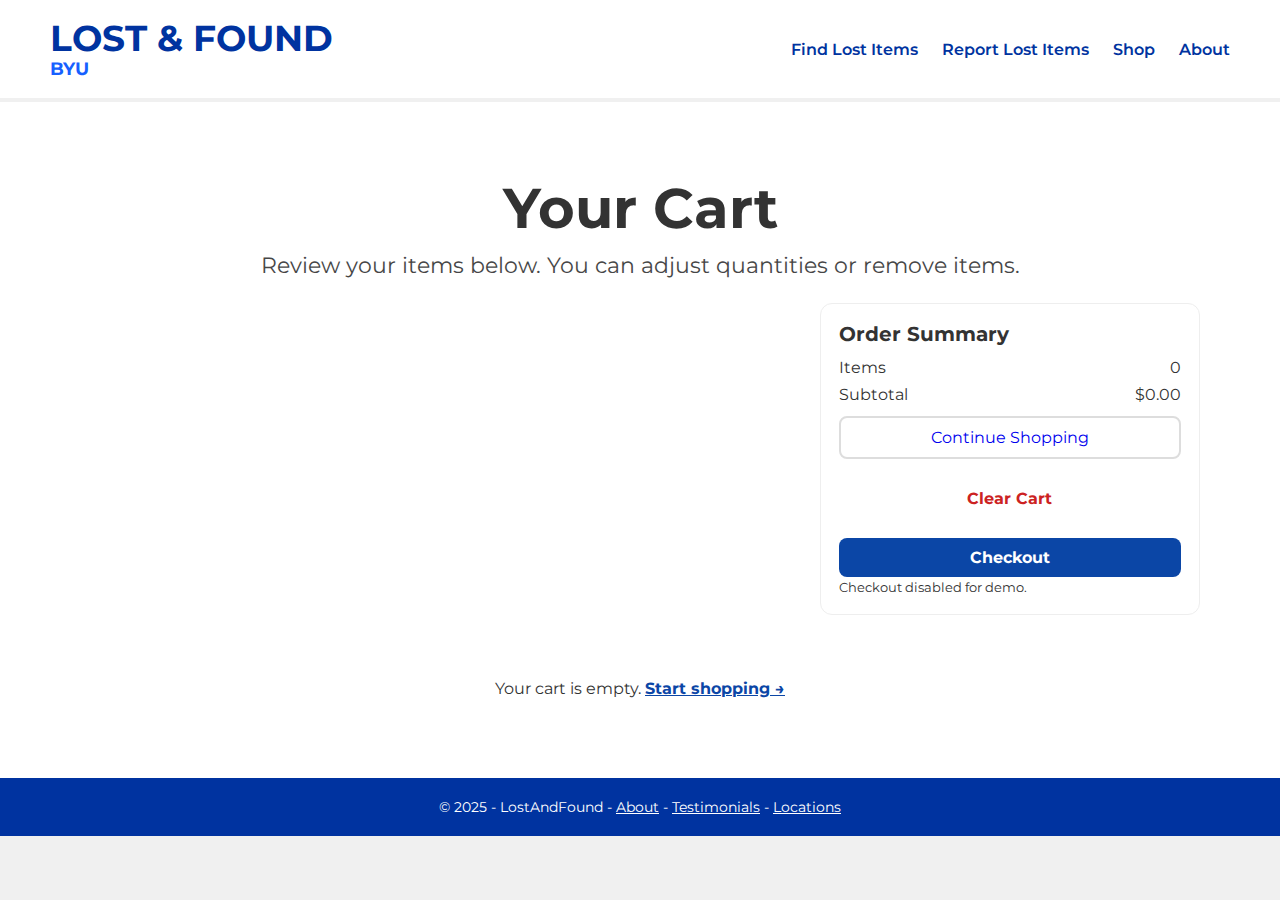
<file: cart.html>
<!DOCTYPE html>
<html lang="en">
  <head>
    <meta charset="UTF-8"/>
    <meta name="viewport" content="width=device-width, initial-scale=1.0"/>
    <title>Your Cart</title>
    <link rel="stylesheet" href="style.css"/>
    <link rel="stylesheet" href="cart.css"/>
    <link href="https://fonts.googleapis.com/css2?family=Montserrat:wght@400;600;700&display=swap" rel="stylesheet"/>
  </head>

  <body>
    <!-- Header (yours) -->
    <header>
      <a href="index.html" class="logo">
        <h1>LOST & FOUND</h1><span>BYU</span>
      </a>
      <nav>
        <a href="index.html">Find Lost Items</a>
        <a href="reportitem.html">Report Lost Items</a>
        <a href="shop.html">Shop</a>
        <a href="about.html">About</a>
      </nav>
    </header>

    <main class="cart">
      <section class="cart-hero">
        <h1>Your Cart</h1>
        <p>Review your items below. You can adjust quantities or remove items.</p>
      </section>

      <section class="cart-wrap">
        <div class="cart-items" id="cartItems"></div>

        <aside class="summary">
          <h2>Order Summary</h2>
          <dl>
            <div><dt>Items</dt><dd id="sumCount">0</dd></div>
            <div><dt>Subtotal</dt><dd id="sumSubtotal">$0.00</dd></div>
          </dl>
          <div class="summary-actions">
            <a href="shop.html" class="ghost">Continue Shopping</a>
            <button id="clearCart" class="link-danger">Clear Cart</button>
            <button id="checkout" class="cta" disabled>Checkout</button>
            <small>Checkout disabled for demo.</small>
          </div>
        </aside>
      </section>

      <p class="empty" id="emptyMsg">Your cart is empty. <a href="shop.html">Start shopping →</a></p>
    </main>

    <!-- Footer (yours) -->
    <footer>
      <p>
        © 2025 - LostAndFound -
        <a href="about.html">About</a> -
        <a href="testimonials.html">Testimonials</a> -
        <a href="locations.html">Locations</a>
      </p>
    </footer>

    <script src="cart.js"></script>
  </body>
</html>
</file>
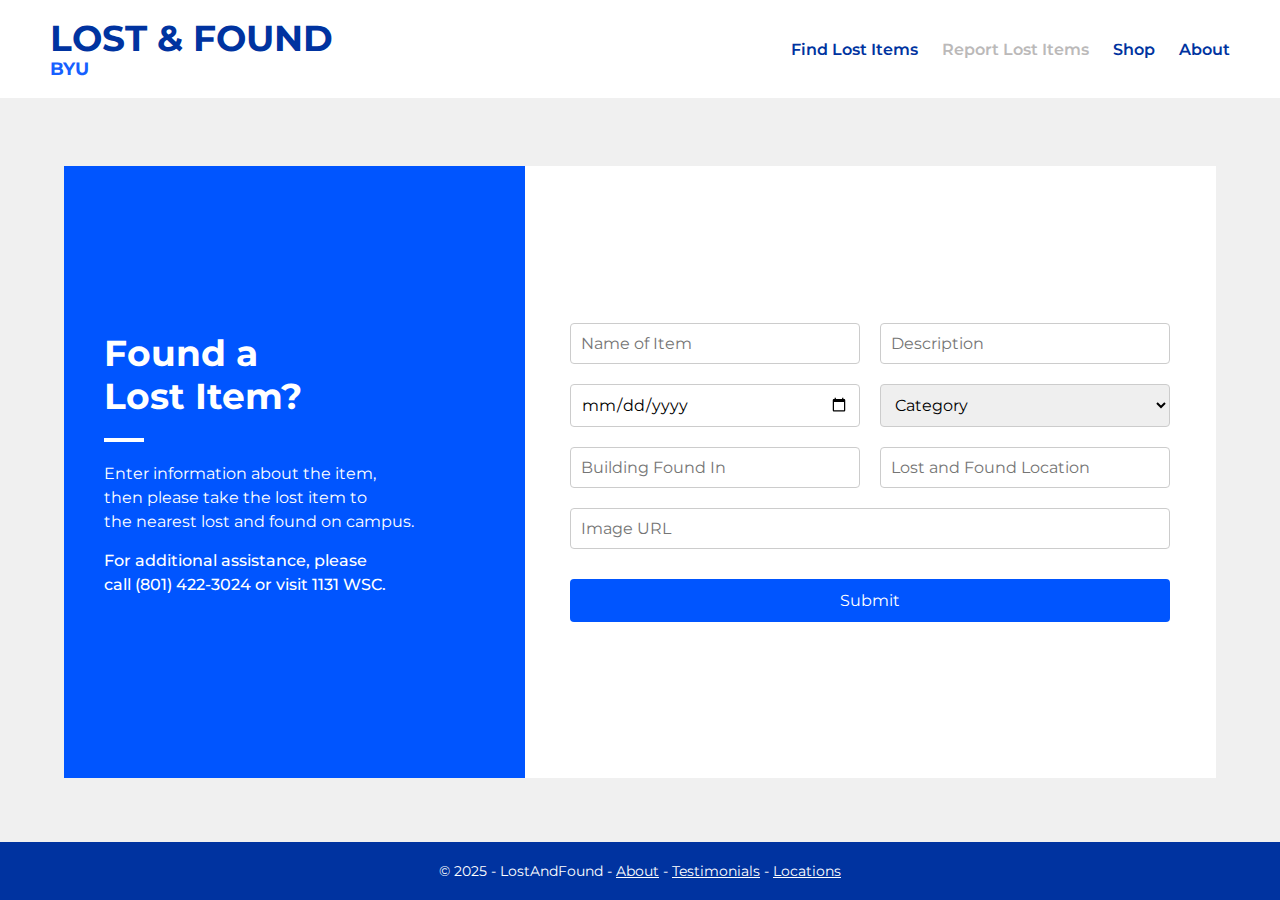
<file: reportitem.html>
<!DOCTYPE html>
<html lang="en">
<head>
  <meta charset="UTF-8" />
  <meta name="viewport" content="width=device-width, initial-scale=1.0" />
  <link href="https://fonts.googleapis.com/css2?family=Montserrat:wght@400;600;700&display=swap" rel="stylesheet">
  <title>Report Lost Item</title>
  <link rel="stylesheet" href="style.css" />
</head>
<body>
    <header>
        <a href="index.html" class="logo">
          <h1>LOST & FOUND</h1>
          <span>BYU</span>
        </a>
        <nav>
          <a href="index.html">Find Lost Items</a>
          <a href="reportitem.html" class="active">Report Lost Items</a>
          <a href="shop.html">Shop</a>
          <a href="about.html">About</a>
        </nav>
      </header>
      

  <main class="report-container">
    <div class="left-panel">
      <h1>Found a<br>Lost Item?</h1>
      <hr />
      <p>
        Enter information about the item,<br />
        then please take the lost item to<br />
        the nearest lost and found on campus.
      </p>
      <p class="contact">
        For additional assistance, please<br />
        call (801) 422-3024 or visit 1131 WSC.
      </p>
    </div>

    <div class="form-panel">
      <form>
        <div class="form-row">
          <input type="text" placeholder="Name of Item" required />
          <input type="text" placeholder="Description" required />
        </div>

        <div class="form-row">
          <input type="date" placeholder="Date Found" required />
          <select required>
            <option disabled selected>Category</option>
            <option>Electronics</option>
            <option>Clothing</option>
            <option>Books</option>
            <option>Other</option>
          </select>
        </div>

        <div class="form-row">
          <input type="text" placeholder="Building Found In" required />
          <input type="text" placeholder="Lost and Found Location" required />
        </div>

        <div class="form-row">
          <input type="url" placeholder="Image URL" />
        </div>

        <button type="submit">Submit</button>
      </form>
    </div>
  </main>

  <footer>
    <p>
      © 2025 - LostAndFound -
      <a href="about.html">About</a> -
      <a href="testimonials.html">Testimonials</a> -
      <a href="locations.html">Locations</a>
    </p>
  </footer>
</body>
</html>
</file>
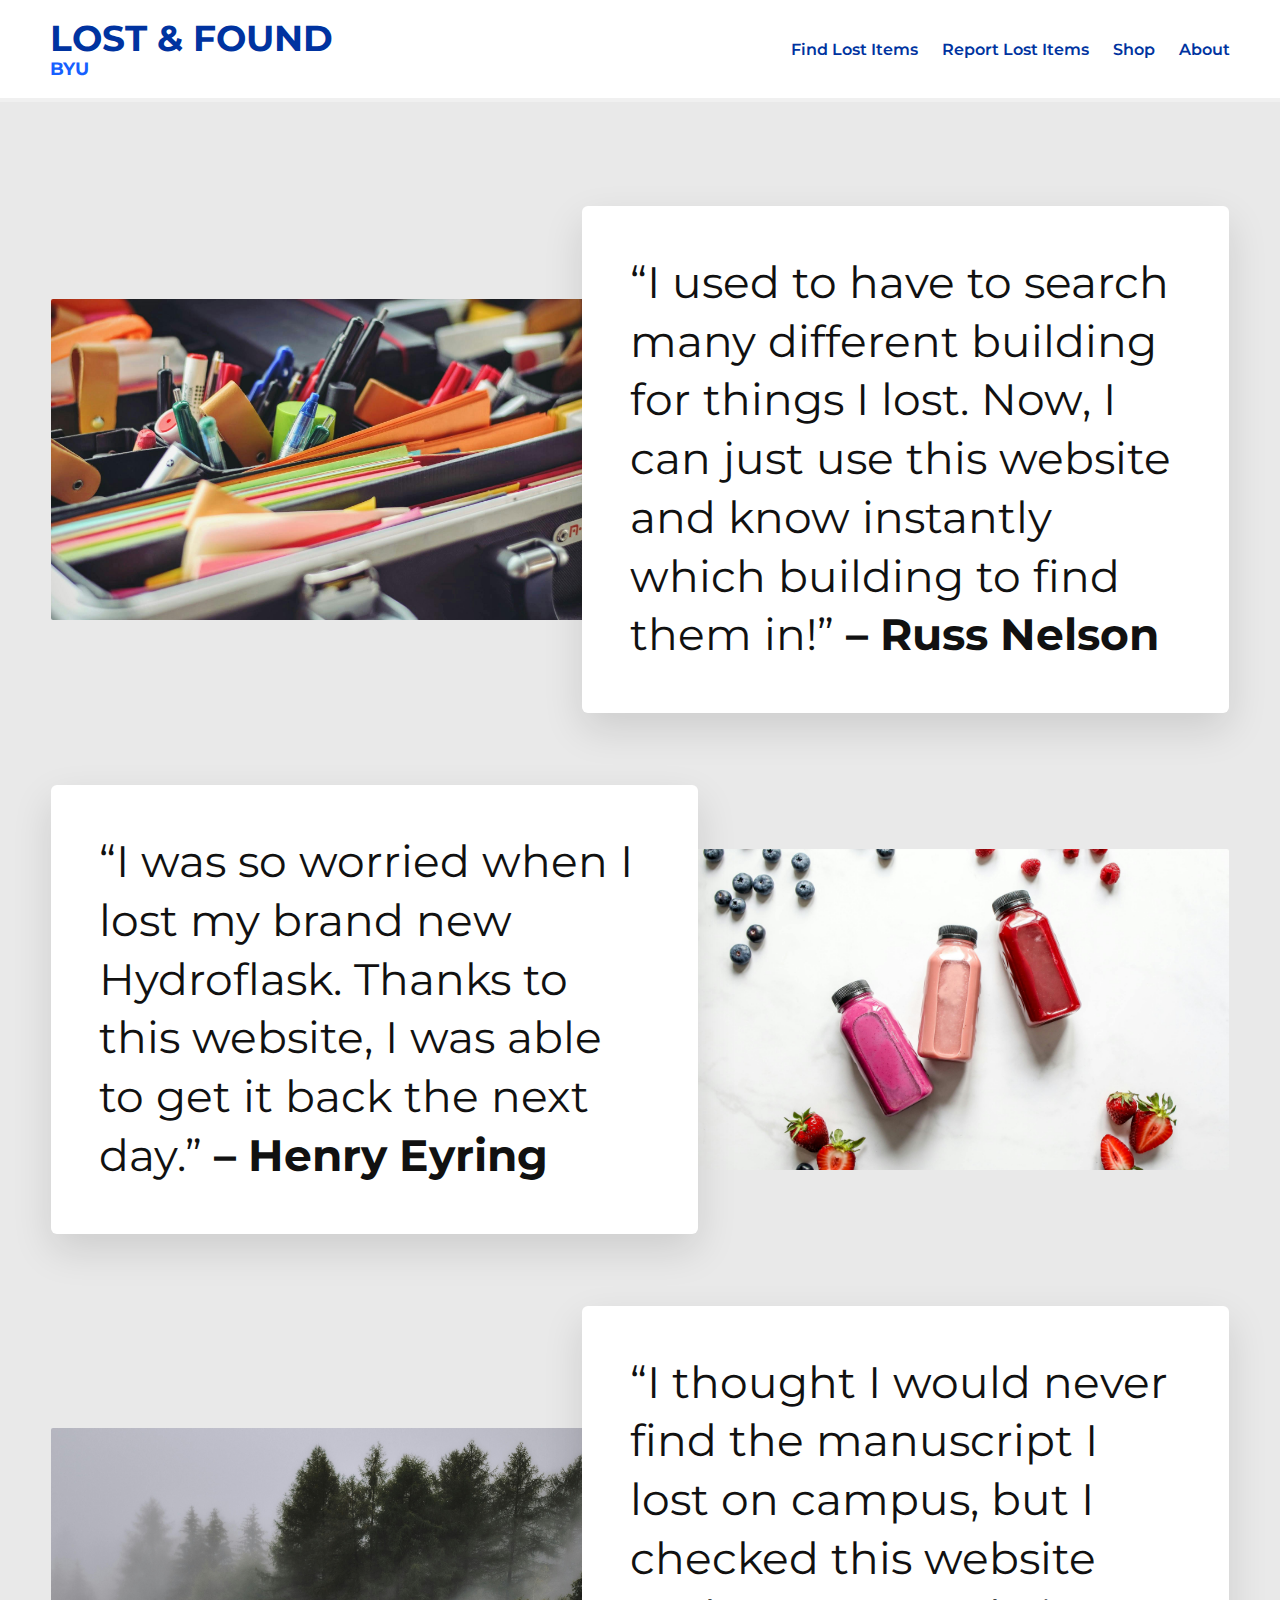
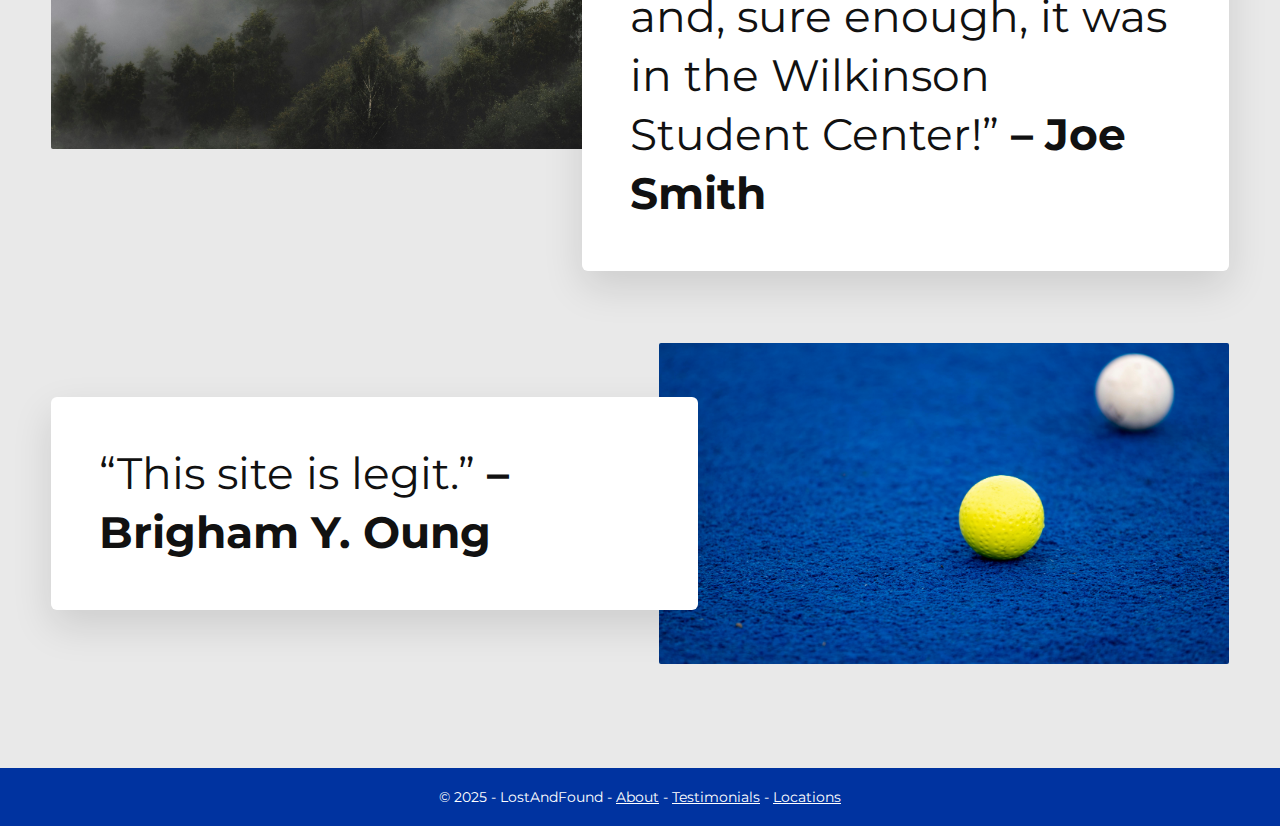
<file: testimonials.html>
<!DOCTYPE html>
<html lang="en">
    <head>
        <meta charset="UTF-8" />
        <meta name="viewport" content="width=device-width, initial-scale=1.0" />
        <title>Testimonials</title>
        <link rel="stylesheet" href="style.css" />
        <link rel="stylesheet" href="testimonials.css" />
        <link href="https://fonts.googleapis.com/css2?family=Montserrat:wght@400;600;700&display=swap" rel="stylesheet" />
      </head>
      
<body>
  <!-- Header -->
  <header>
    <a href="index.html" class="logo">
      <h1>LOST & FOUND</h1>
      <span>BYU</span>
    </a>
    <nav>
      <a href="index.html">Find Lost Items</a>
      <a href="reportitem.html">Report Lost Items</a>
      <a href="shop.html">Shop</a>
      <a href="about.html">About</a>
    </nav>
  </header>
 <!-- Testimonials -->
    <main class="testimonials">

      <!-- Row 1: image left, quote right (overlapping) -->
      <section class="row left">
        <div class="image">
          <img src="images/test-1.jpg" alt="Stationery items floating on a desk" />
        </div>
        <blockquote class="quote-card">
          <p>
            “I used to have to search many different building for things I lost.
            Now, I can just use this website and know instantly which building to
            find them in!” <span class="author">– Russ Nelson</span>
          </p>
        </blockquote>
      </section>

      <!-- Row 2: quote left, image right (overlapping) -->
      <section class="row right">
        <blockquote class="quote-card">
          <p>
            “I was so worried when I lost my brand new Hydroflask. Thanks to this
            website, I was able to get it back the next day.”
            <span class="author">– Henry Eyring</span>
          </p>
        </blockquote>
        <div class="image">
          <img src="images/test-2.jpg" alt="Fruit and bottles" />
        </div>
      </section>

      <!-- Row 3: image left, quote right -->
      <section class="row left">
        <div class="image">
          <img src="images/test-3.jpg" alt="Aerial view of pine trees" />
        </div>
        <blockquote class="quote-card">
          <p>
            “I thought I would never find the manuscript I lost on campus, but I
            checked this website and, sure enough, it was in the Wilkinson Student
            Center!” <span class="author">– Joe Smith</span>
          </p>
        </blockquote>
      </section>

      <!-- Row 4: quote left, image right -->
      <section class="row right">
        <blockquote class="quote-card">
          <p>
            “This site is legit.” <span class="author">– Brigham Y. Oung</span>
          </p>
        </blockquote>
        <div class="image">
          <img src="images/test-4.jpg" alt="Sports balls" />
        </div>
      </section>

    </main>

    <footer>
    <p>
      © 2025 - LostAndFound -
      <a href="about.html">About</a> -
      <a href="testimonials.html">Testimonials</a> -
      <a href="locations.html">Locations</a>
    </p>
  </footer>
</body>
</html>
</file>
<file: cart.css>
/* ============ Cart page ============ */

main.cart{ background:#fff; }

.cart-hero{
  text-align:center;
  padding: clamp(24px, 6vw, 72px) 16px 0;
}
.cart-hero h1{
  font-size: clamp(34px, 6vw, 56px);
  font-weight:700; margin:0 0 10px;
}
.cart-hero p{ font-size: clamp(16px, 2vw, 22px); opacity:.9; }

.cart-wrap{
  max-width: 1200px; margin: 24px auto 64px;
  padding: 0 clamp(16px,4vw,40px);
  display:grid; gap: 22px;
  grid-template-columns: 1.7fr .9fr;
}
@media (max-width: 900px){
  .cart-wrap{ grid-template-columns: 1fr; }
}

/* Items list */
.cart-items > .item{
  display:grid; grid-template-columns: 120px 1fr 120px; gap:16px;
  align-items:center; padding:16px;
  border:1px solid #eee; border-radius:10px; margin-bottom:12px;
}
.item img{ width:100%; aspect-ratio:1/1; object-fit:cover; border-radius:8px; }
.item .title{ font-weight:700; font-size:18px; margin-bottom:6px; }
.item .price{ font-weight:700; }
.item .controls{ display:flex; align-items:center; gap:8px; margin-top:4px; }
.item .qty{ width:70px; padding:8px 10px; }
.item .remove{ background:none; border:0; color:#c22; cursor:pointer; font-weight:700; }

@media (max-width: 640px){
  .cart-items > .item{ grid-template-columns: 90px 1fr; grid-template-areas:
    "img title"
    "img controls"
    "img price"; }
  .item img{ grid-area: img; }
}

/* Summary */
.summary{
  border:1px solid #eee; border-radius:12px; padding:18px;
  height:max-content; position:sticky; top:16px;
}
.summary h2{ font-size:20px; margin-bottom:12px; }
.summary dl{ margin:0 0 12px; }
.summary dl > div{ display:flex; justify-content:space-between; margin:8px 0; }
.summary .cta{
  background:#0b46a6; color:#fff; border:0; border-radius:8px; padding:10px 14px; font-weight:700; width:100%;
}
.summary .ghost{
  display:block; text-align:center; background:transparent; border:2px solid #ddd; border-radius:8px; padding:10px 14px; text-decoration:none; margin-bottom:8px;
}
.summary .link-danger{
  background:transparent; border:0; color:#c22; font-weight:700; margin-bottom:8px; cursor:pointer;
}

.empty{ text-align:center; margin:40px 0 80px; display:none; }
.empty a{ color:#0b46a6; font-weight:700; }
</file>
<file: testimonials.css>
/* =============================
   Testimonials Page (scoped)
   ============================= */

main.testimonials {
  background: #e9e9e9;                 /* light grey canvas like your mockup */
  padding-block: clamp(16px, 3vw, 32px);
}

/* Each alternating band */
.testimonials .row {
  max-width: 1400px;
  margin: clamp(24px, 6vw, 72px) auto;
  padding-inline: clamp(16px, 4vw, 64px);
  display: grid;
  grid-template-columns: 1fr 1fr;
  align-items: center;
  gap: clamp(16px, 3vw, 48px);
  position: relative;
}

/* Image tile */
.testimonials .image img {
  display: block;
  width: 100%;
  height: 100%;
  aspect-ratio: 16 / 9;                /* consistent tall banners */
  object-fit: cover;
  object-position: center;
  border-radius: 2px;
}

/* Quote card */
.testimonials .quote-card {
  background: #fff;
  border-radius: 6px;
  box-shadow: 0 16px 40px rgba(0,0,0,.12);
  padding: clamp(18px, 4vw, 48px);
}

.testimonials .quote-card p {
  font-size: clamp(18px, 3.4vw, 44px); /* big, readable quotes */
  line-height: 1.35;
  color: #111;
}

.testimonials .quote-card .author {
  font-weight: 700;
}

/* Overlap the quote onto the image (like screenshots) */
.testimonials .row.left .quote-card {
  margin-left: -6vw;                   /* pull over the left image */
  z-index: 2;
}
.testimonials .row.right .quote-card {
  margin-right: -6vw;                  /* pull over the right image */
  z-index: 2;
  order: 1;
}
.testimonials .row.right .image {
  order: 2;
}

/* ---------- Responsive ---------- */
@media (max-width: 980px) {
  .testimonials .row {
    grid-template-columns: 1fr;        /* stack on mobile */
  }
  .testimonials .row.left .quote-card,
  .testimonials .row.right .quote-card {
    margin: 0;                         /* remove overlaps on small screens */
  }
  .testimonials .quote-card p {
    font-size: clamp(18px, 5vw, 28px);
  }
}
</file>
<file: style.css>
/* General Reset */
* {
    margin: 0;
    padding: 0;
    box-sizing: border-box;
    font-family: 'Montserrat', sans-serif;
  }
  
  html, body {
    height: 100%;
    width: 100%;
  }
  
  /* Make the body a flex column to allow full height sections */
  body {
    display: flex;
    flex-direction: column;
    background-color: #f0f0f0;
    color: #333;
  }
  
/* Header */
header {
    display: flex;
    justify-content: space-between;
    align-items: center;
    padding: 20px 50px;
    border-bottom: 4px solid #f0f0f0;
    background-color: white;
  }
  
  /* Logo Link Styling */
  .logo {
    text-decoration: none;
    color: #0033a0;
    font-size: 24px;
    line-height: 1;
    display: block;
  }
  
  .logo h1 {
    font-weight: bold;
    margin: 0;
    font-size: 36px;
    line-height: 1;
  }
  
  .logo span {
    font-size: 18px;
    font-weight: 700;
    display: block;
    color: #1660ff;
    margin-top: 4px;
  }
  
  
  /* Navigation */
  nav a {
    margin-left: 20px;
    text-decoration: none;
    color: #0033a0;
    font-weight: 600;
  }

  nav a:hover {
    color: rgb(187, 185, 185);
  }
  
  nav a.active {
    color: rgb(187, 185, 185);
  }
  
  /* Main Container */
  .report-container {
    flex: 1; /* Fills the remaining height */
    display: flex;
    height: 100%;
    margin: 5%;
  }
  
  /* Left Panel */
  .left-panel {
    background: #0055ff;
    color: white;
    padding: 60px 40px;
    width: 40%;
    display: flex;
    flex-direction: column;
    justify-content: center;
  }
  
  .left-panel h1 {
    font-size: 36px;
    line-height: 1.2;
    margin-bottom: 20px;
  }
  
  .left-panel hr {
    width: 40px;
    border: 2px solid white;
    margin-bottom: 20px;
  }
  
  .left-panel p {
    line-height: 1.5;
    margin-bottom: 15px;
  }
  
  .contact {
    font-weight: 500;
  }
  
  /* Form Panel */
  .form-panel {
    background: white;
    padding: 60px 40px;
    width: 60%;
    display: flex;
    align-items: center;
    justify-content: center;
  }
  
  form {
    width: 100%;
    max-width: 600px;
  }
  
  .form-row {
    display: flex;
    gap: 20px;
    margin-bottom: 20px;
    flex-wrap: wrap;
  }
  
  input, select {
    flex: 1;
    min-width: 200px;
    padding: 10px;
    font-size: 16px;
    border: 1px solid #ccc;
    border-radius: 4px;
  }
  
  button {
    background-color: #0055ff;
    color: white;
    padding: 12px 20px;
    font-size: 16px;
    border: none;
    border-radius: 4px;
    width: 100%;
    cursor: pointer;
    margin-top: 10px;
  }
  
  /* Footer */
  footer {
    background: #0033a0;
    color: white;
    text-align: center;
    padding: 20px 10px;
    font-size: 14px;
  }
  footer a {
    color: white;
    text-decoration: underline;
  }
  
  /* Responsive Styles for Mobile */
@media (max-width: 768px) {
    header {
      flex-direction: column;
      align-items: flex-start;
      padding: 20px;
    }
  
    nav {
      margin-top: 10px;
      display: flex;
      flex-wrap: wrap;
      gap: 10px;
    }
  
    nav a {
      margin-left: 0;
      margin-right: 15px;
      font-size: 14px;
    }
  
    .report-container {
      flex-direction: column;
      margin: 0;
      height: auto;
    }
  
    .left-panel,
    .form-panel {
      width: 100%;
      padding: 40px 20px;
    }
  
    .left-panel {
      align-items: center;
      text-align: center;
    }
  
    .left-panel h1 {
      font-size: 28px;
    }
  
    .form-row {
      flex-direction: column;
      gap: 10px;
    }
  
    input,
    select {
      min-width: unset;
      width: 100%;
    }
  
    button {
      font-size: 16px;
    }
  
    footer {
      font-size: 12px;
      padding: 15px 5px;
    }
  }

  html {
    scroll-behavior: smooth;
  }
</file>
